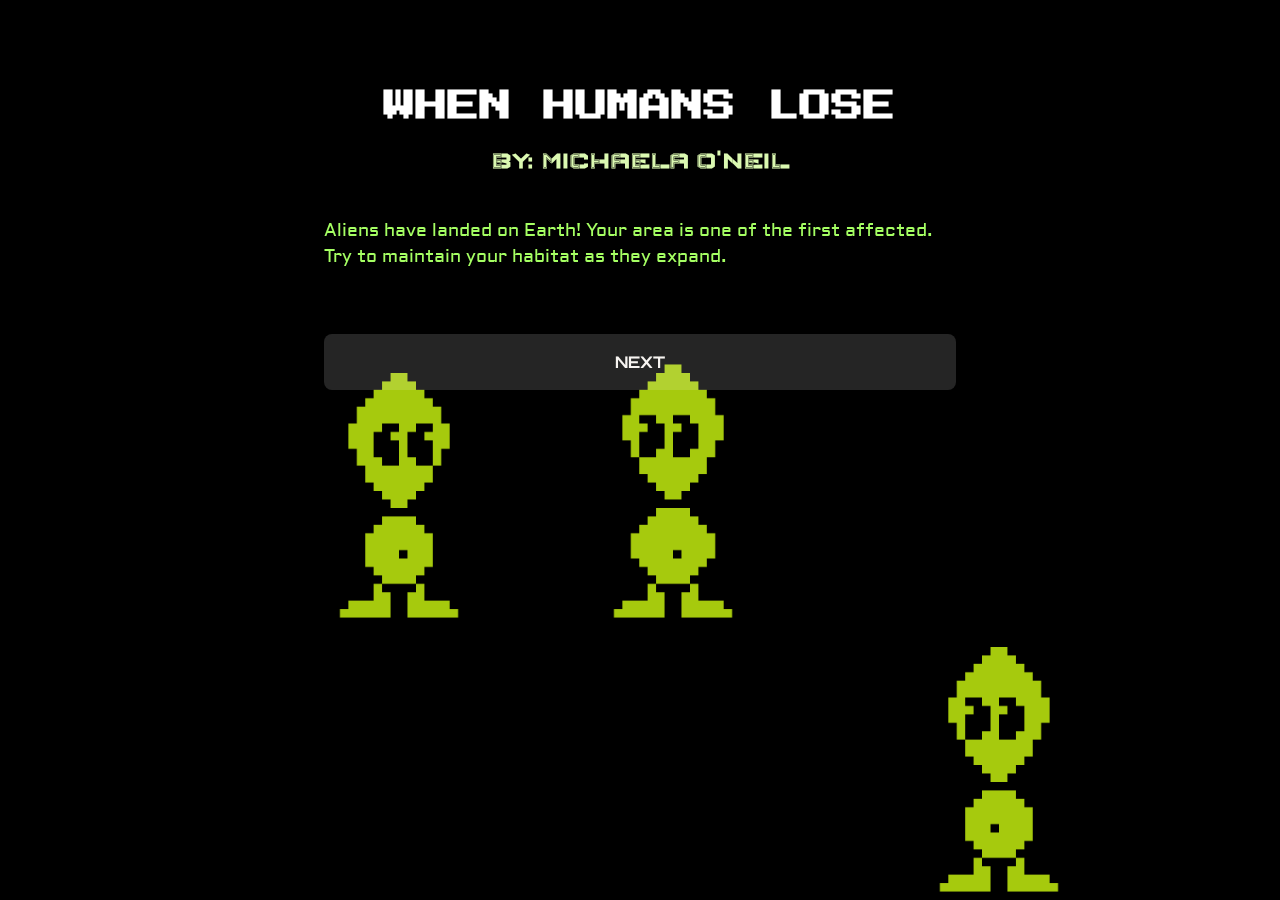
<file: index.html>
<!DOCTYPE html>

<html>

<head>
	<meta charset="utf-8">
	<title>When Humans Lose</title>
	<link rel="stylesheet" type="text/css" href="style.css">
	<link href="https://fonts.googleapis.com/css?family=Aldrich|Coda|Gugi|Khand|Marmelad|Orbitron|Press+Start+2P|Sarpanch|Wallpoet" rel="stylesheet">
	<meta name="viewport" content="width=device-width, initial-scale=1.0">

</head>

<body>
	<div>
		<h1 id="title">When Humans Lose</h1>
		<h2 id="author">By: Michaela O'Neil</h2>
	</div>
	<div class="text">
		<p>Aliens have landed on Earth! Your area is one of the first affected. Try to maintain your habitat as they expand.</p>
	</div>
	<div class="button">
		<button class="next" type="button" onclick="window.location.href='scenes/startup.html'">
			Next
		</button>
	</div>

	<div class="graphics">
		<div>
			<img src="images/alien-bop.gif" class="alien-1">
			<img src="images/alien-eyes.gif" class="alien-2">
			<img src="images/alien-bop.gif" class="alien-3">
		</div>
	</div>
</body>

</html>
</file>
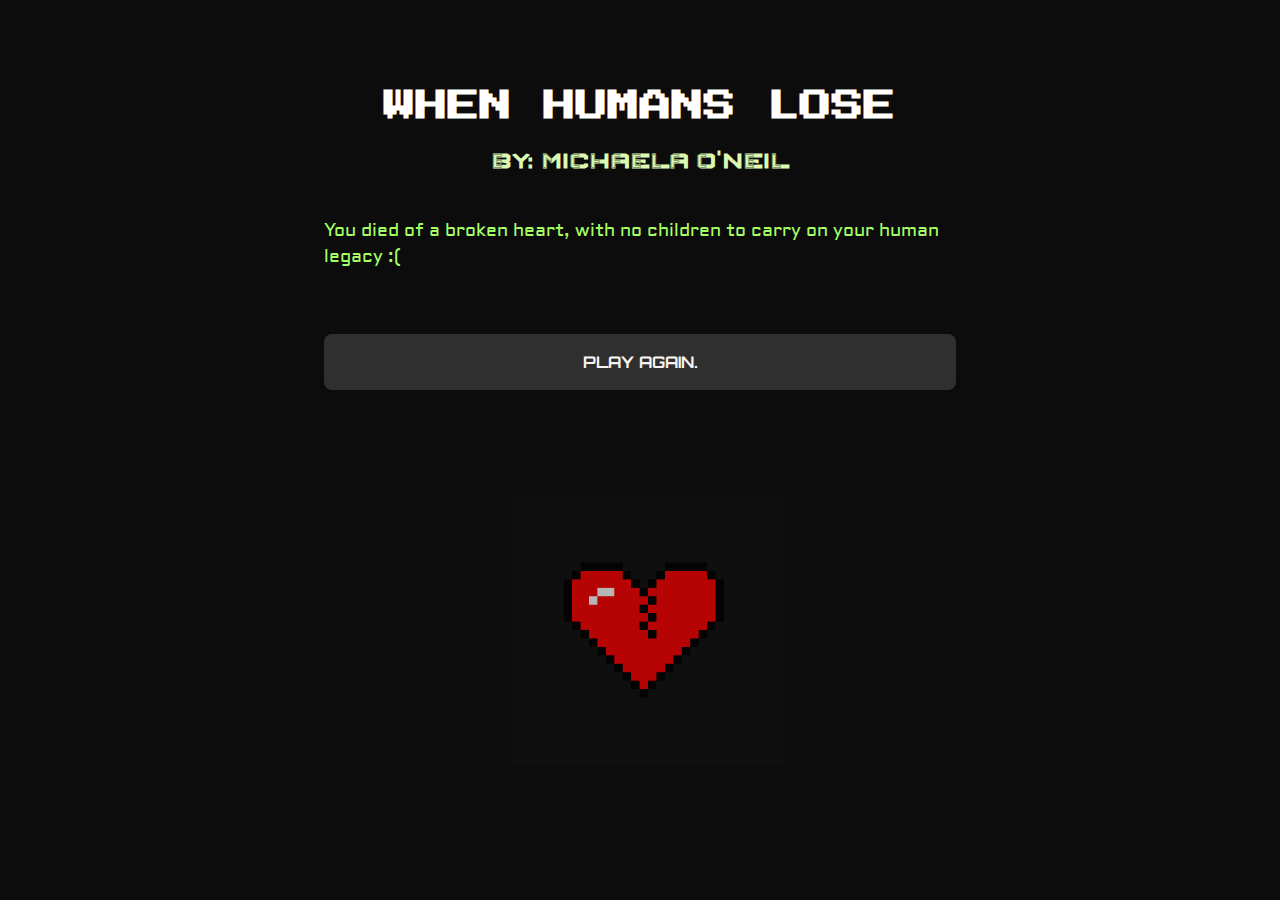
<file: scenes/brokenheart.html>
<!DOCTYPE html>

<html>

<head>
	<meta charset="utf-8">
	<title>When Humans Lose</title>
	<link rel="stylesheet" type="text/css" href="../style.css">
	<link href="https://fonts.googleapis.com/css?family=Aldrich|Coda|Gugi|Khand|Marmelad|Orbitron|Press+Start+2P|Sarpanch|Wallpoet" rel="stylesheet">
	<meta name="viewport" content="width=device-width, initial-scale=1.0">

</head>

<body class="page">
	<div>
		<h1 id="title">When Humans Lose</h1>
		<h2 id="author">By: Michaela O'Neil</h2>
	</div>
	<div class="text">
		<p>You died of a broken heart, with no children to carry on your human legacy :(</p>
	</div>
	<div class="button">
		<button class="next" type="button" onclick="window.location.href ='../index.html'">
			Play again.
		</button>
	</div>
	<div class="graphics">
		<img src="../images/brokenheart.gif" class="heart">
	</div>
</body>

</html>
</file>
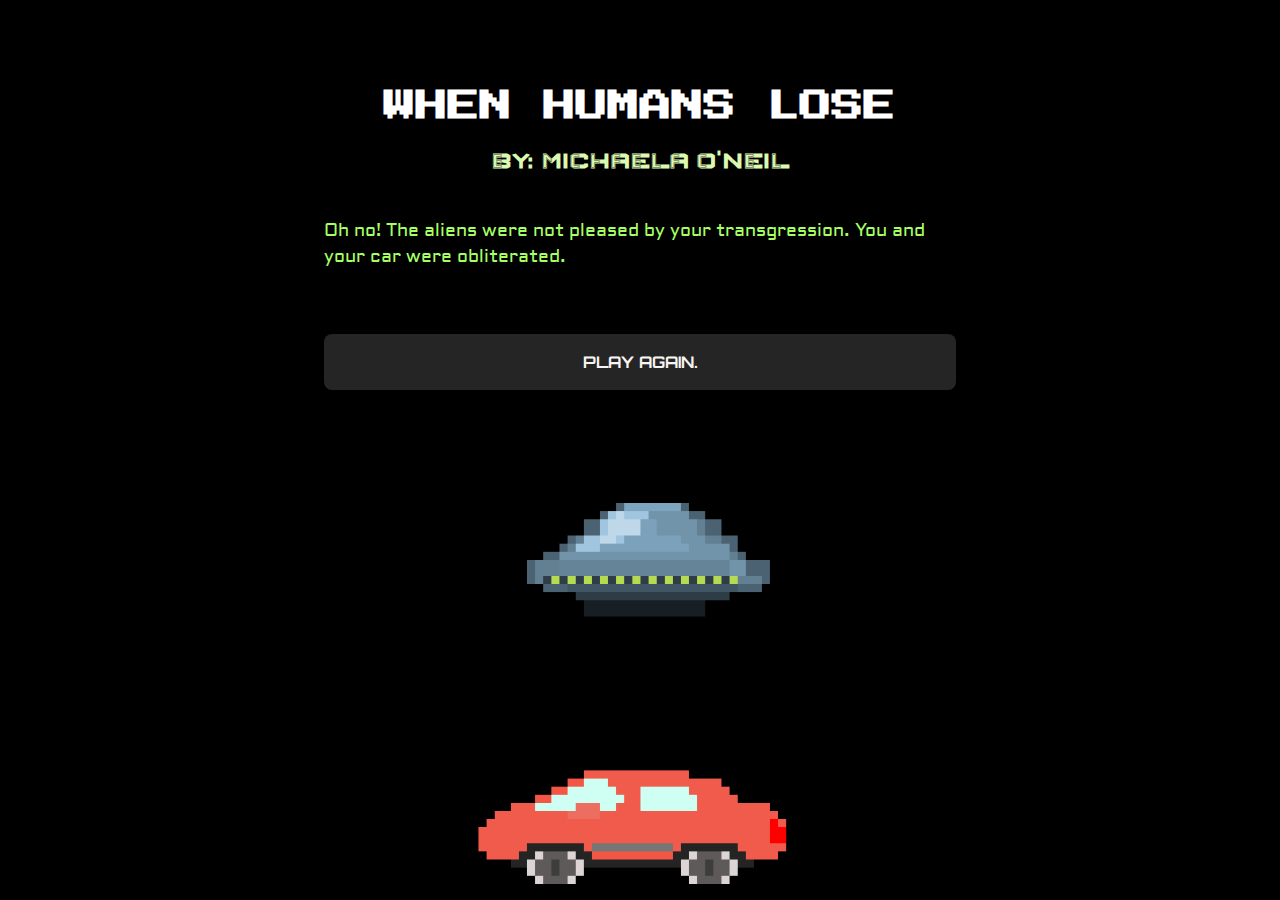
<file: scenes/car-loss.html>
<!DOCTYPE html>

<html>

<head>
	<meta charset="utf-8">
	<title>When Humans Lose</title>
	<link rel="stylesheet" type="text/css" href="../style.css">
	<link href="https://fonts.googleapis.com/css?family=Aldrich|Coda|Gugi|Khand|Marmelad|Orbitron|Press+Start+2P|Sarpanch|Wallpoet" rel="stylesheet">
	<meta name="viewport" content="width=device-width, initial-scale=1.0">

</head>

<body>
	<div>
		<h1 id="title">When Humans Lose</h1>
		<h2 id="author">By: Michaela O'Neil</h2>
	</div>
	<div class="text">
		<p>Oh no! The aliens were not pleased by your transgression. You and your car were obliterated.</p>
	</div>
	<div class="button">
		<button class="next" type="button" onclick="window.location.href ='../index.html'">
			Play again.
		</button>
	</div>
	<div class="graphics">
		<img src="../images/ufo-car.gif" class="ufo-car">
	</div>
</body>

</html>
</file>
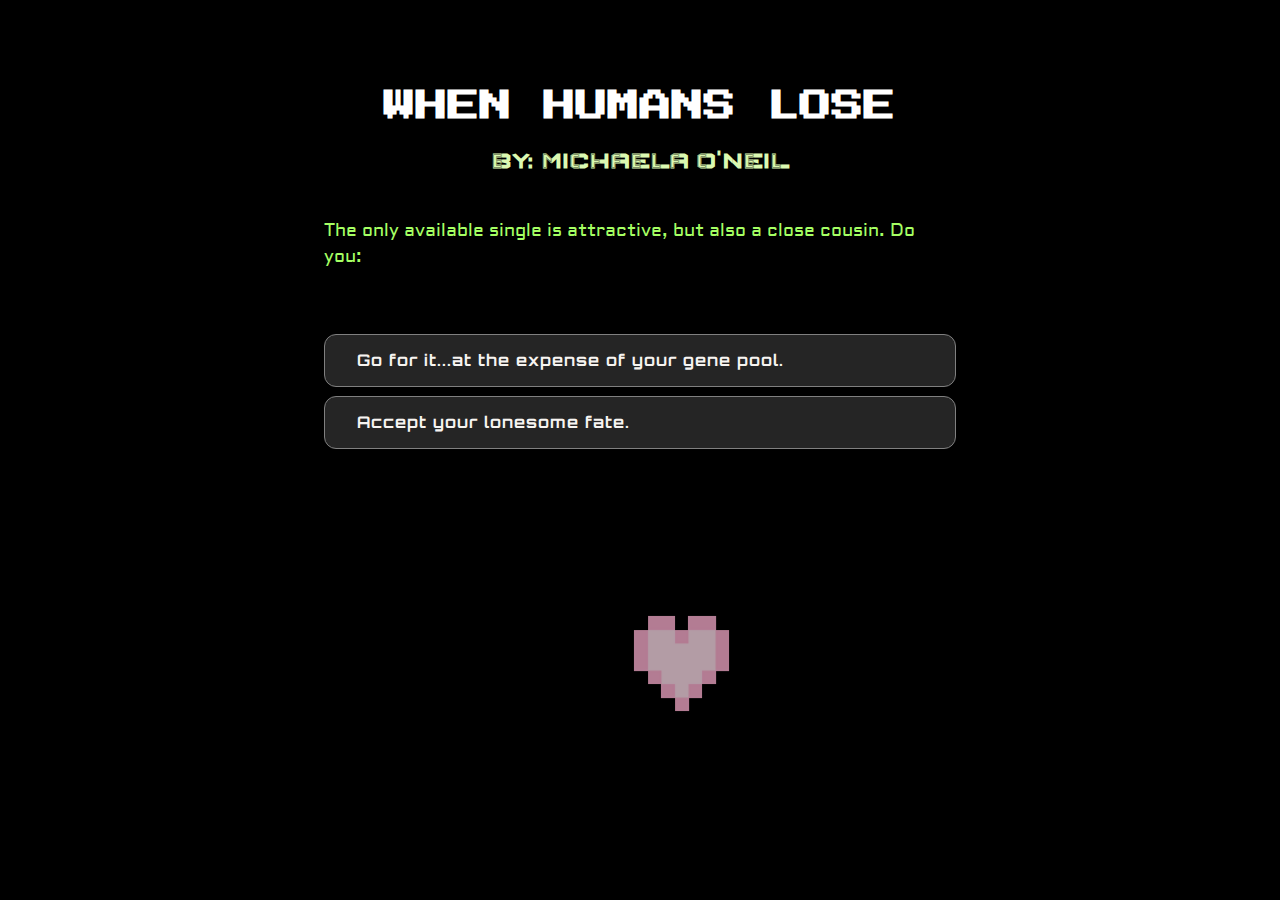
<file: scenes/cousin.html>
<!DOCTYPE html>

<html>

<head>
	<meta charset="utf-8">
	<title>When Humans Lose</title>
	<link rel="stylesheet" type="text/css" href="../style.css">
	<link href="https://fonts.googleapis.com/css?family=Aldrich|Coda|Gugi|Khand|Marmelad|Orbitron|Press+Start+2P|Sarpanch|Wallpoet" rel="stylesheet">
	<meta name="viewport" content="width=device-width, initial-scale=1.0">

</head>

<body>
	<div>
		<h1 id="title">When Humans Lose</h1>
		<h2 id="author">By: Michaela O'Neil</h2>
	</div>
	<div class="text">
		<p>The only available single is attractive, but also a close cousin. Do you:</p>
	</div>
	<div class="button">
		<button class="choice" type="button" onclick="window.location.href ='water.html'">
			Go for it...at the expense of your gene pool.
		</button>
		<button class="choice" type="button" onclick="window.location.href ='brokenheart.html'">
			Accept your lonesome fate.
		</button>
	</div>
	<div class="graphics">
		<img src="../images/love.gif" class="heart">
	</div>
</body>

</html>
</file>
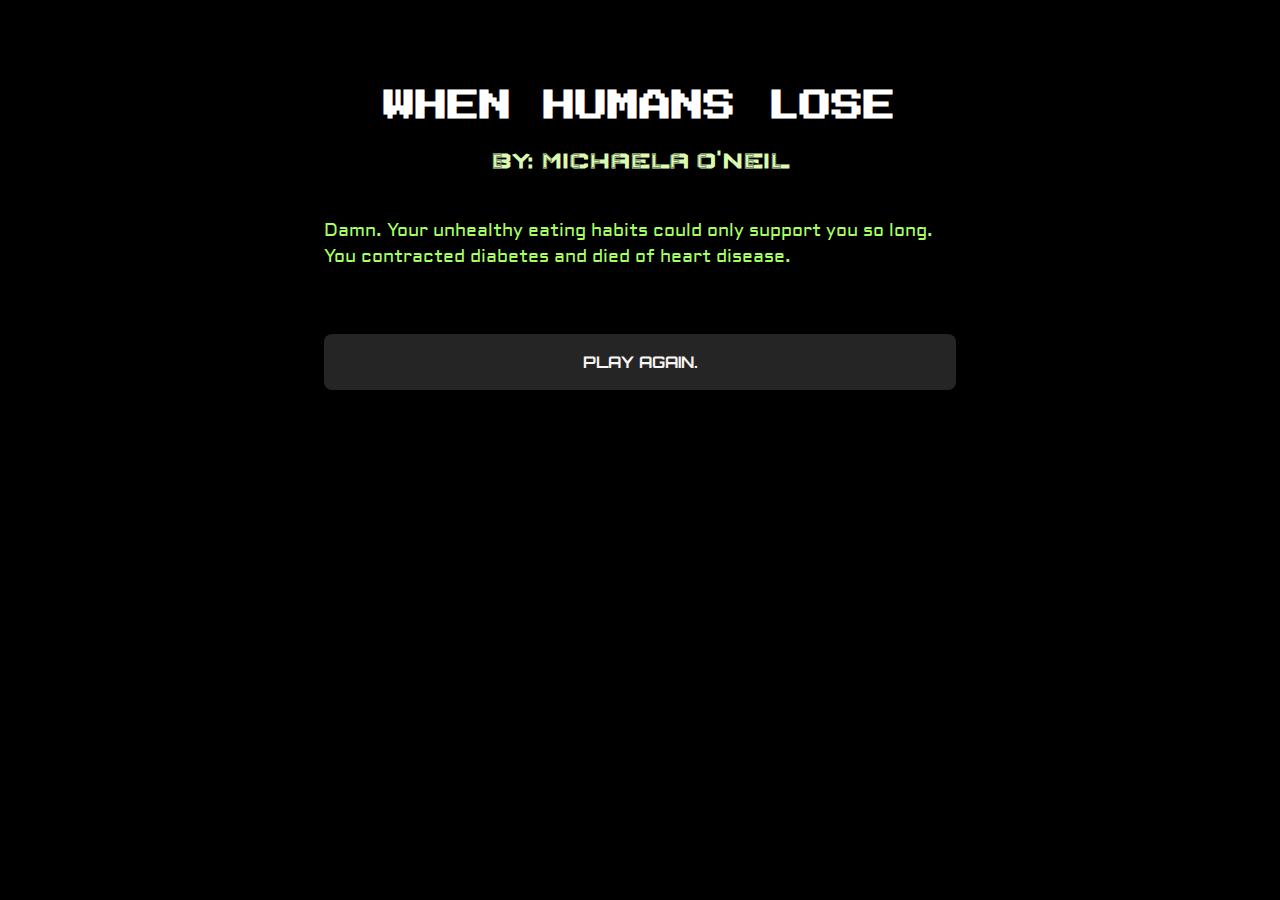
<file: scenes/fat.html>
<!DOCTYPE html>

<html>

<head>
	<meta charset="utf-8">
	<title>When Humans Lose</title>
	<link rel="stylesheet" type="text/css" href="../style.css">
	<link href="https://fonts.googleapis.com/css?family=Aldrich|Coda|Gugi|Khand|Marmelad|Orbitron|Press+Start+2P|Sarpanch|Wallpoet" rel="stylesheet">
	<meta name="viewport" content="width=device-width, initial-scale=1.0">

</head>

<body>
	<div>
		<h1 id="title">When Humans Lose</h1>
		<h2 id="author">By: Michaela O'Neil</h2>
	</div>
	<div class="text">
		<p>Damn. Your unhealthy eating habits could only support you so long. You contracted diabetes and died of heart disease.</p>
	</div>
	<div class="button">
		<button class="next" type="button" onclick="window.location.href ='../index.html'">
			Play again.
		</button>
	</div>
</body>

</html>
</file>
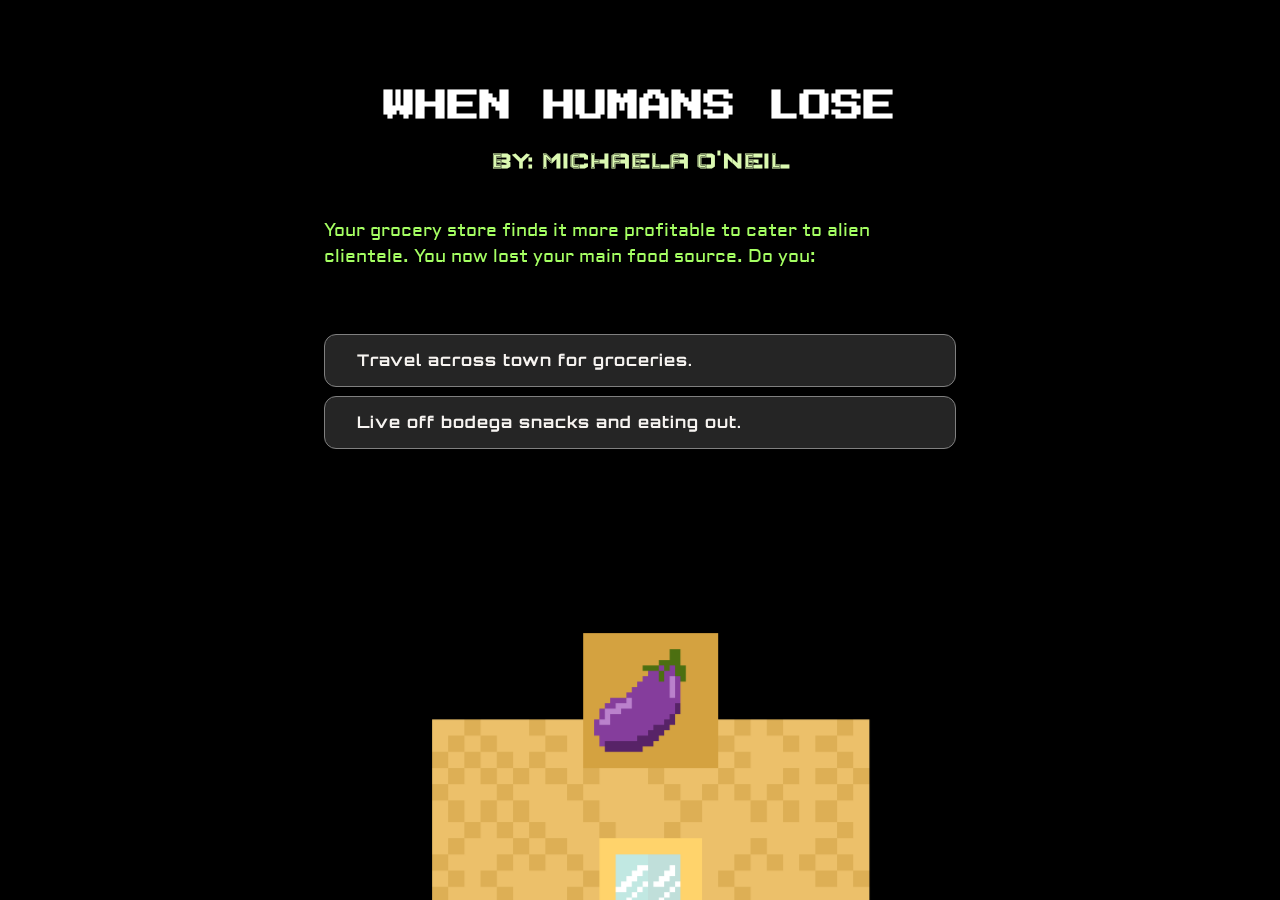
<file: scenes/grocery.html>
<!DOCTYPE html>

<html>

<head>
	<meta charset="utf-8">
	<title>When Humans Lose</title>
	<link rel="stylesheet" type="text/css" href="../style.css">
	<link href="https://fonts.googleapis.com/css?family=Aldrich|Coda|Gugi|Khand|Marmelad|Orbitron|Press+Start+2P|Sarpanch|Wallpoet" rel="stylesheet">
	<meta name="viewport" content="width=device-width, initial-scale=1.0">

</head>

<body>
	<div>
		<h1 id="title">When Humans Lose</h1>
		<h2 id="author">By: Michaela O'Neil</h2>
	</div>
	<div class="text">
		<p>Your grocery store finds it more profitable to cater to alien clientele. You now lost your main food source. Do you:</p>
	</div>
	<div class="button">
		<button class="choice" type="button" onclick="window.location.href ='rent.html'">
			Travel across town for groceries.
		</button>
		<button class="choice" type="button" onclick="window.location.href ='fat.html'">
			Live off bodega snacks and eating out.
		</button>
	</div>
	<div class="graphics">
		<img src="../images/grocery.gif" class="grocery">
	</div>
</body>

</html>
</file>
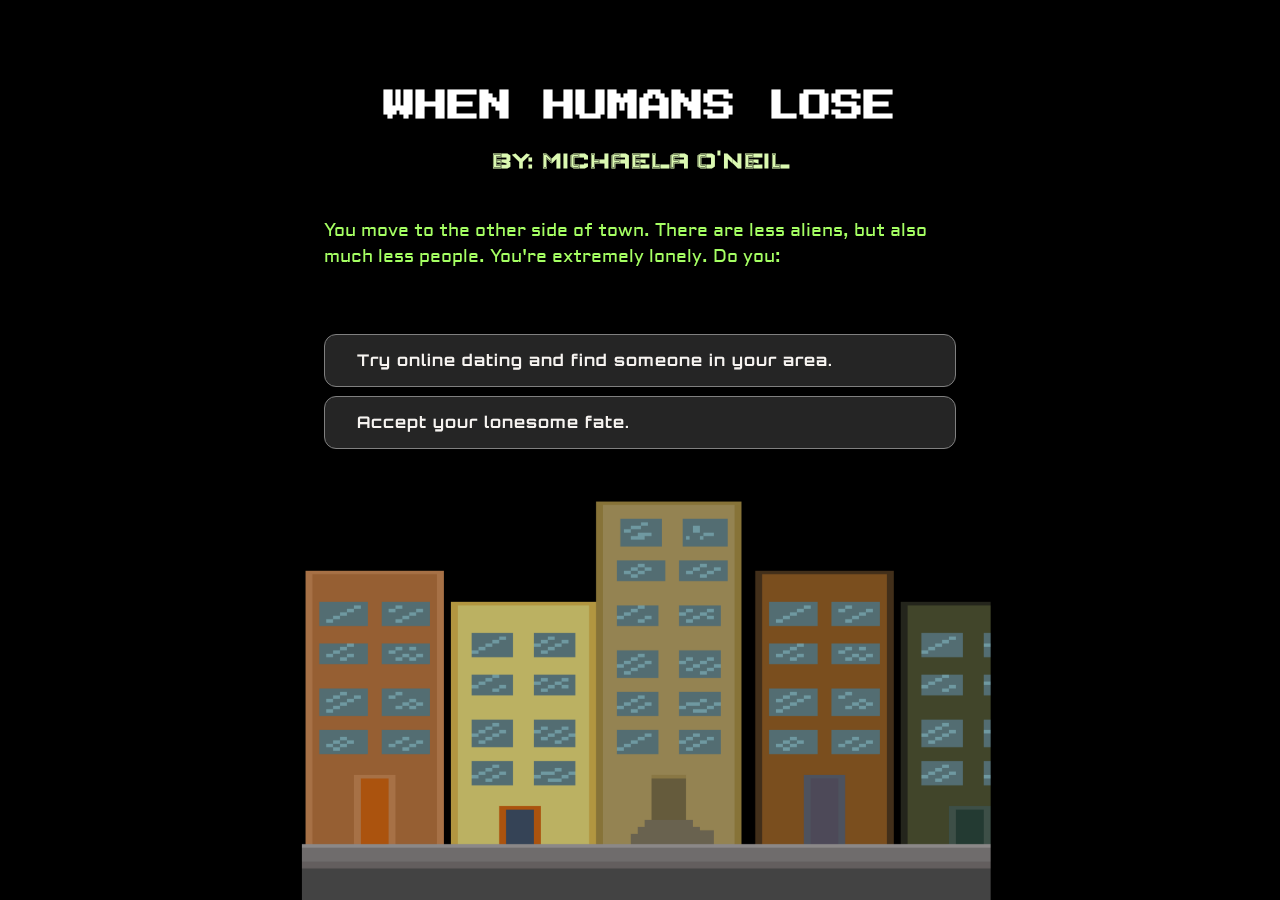
<file: scenes/lonely.html>
<!DOCTYPE html>

<html>

<head>
	<meta charset="utf-8">
	<title>When Humans Lose</title>
	<link rel="stylesheet" type="text/css" href="../style.css">
	<link href="https://fonts.googleapis.com/css?family=Aldrich|Coda|Gugi|Khand|Marmelad|Orbitron|Press+Start+2P|Sarpanch|Wallpoet" rel="stylesheet">
	<meta name="viewport" content="width=device-width, initial-scale=1.0">

</head>

<body>
	<div>
		<h1 id="title">When Humans Lose</h1>
		<h2 id="author">By: Michaela O'Neil</h2>
	</div>
	<div class="text">
		<p>You move to the other side of town. There are less aliens, but also much less people. You're extremely lonely. Do you:</p>
	</div>
	<div class="button">
		<button class="choice" type="button" onclick="window.location.href ='cousin.html'">
			Try online dating and find someone in your area.
		</button>
		<button class="choice" type="button" onclick="window.location.href ='brokenheart.html'">
			Accept your lonesome fate.
		</button>
	</div>
	<div class="graphics">
		<img src="../images/street.gif" class="street">
	</div>
</body>

</html>
</file>
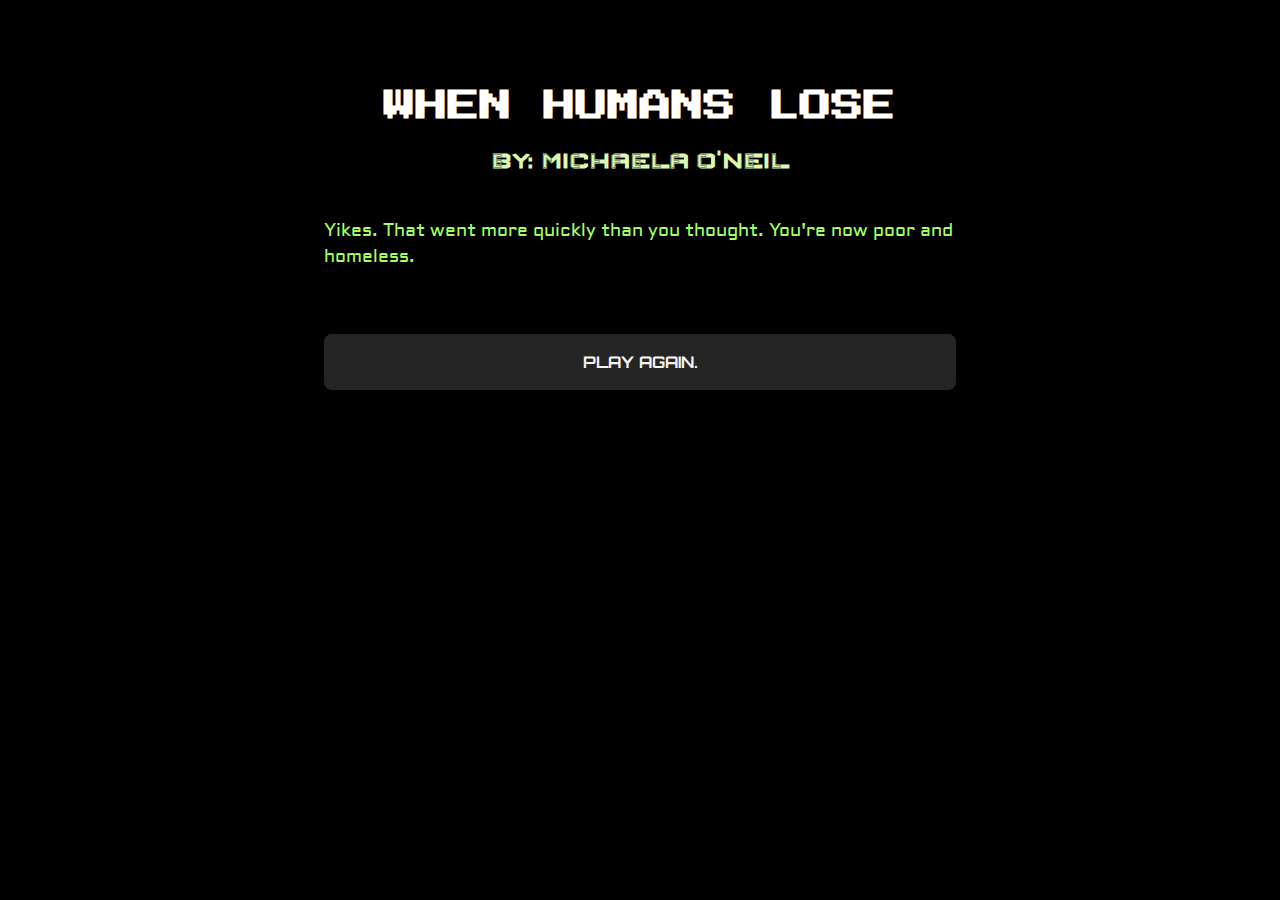
<file: scenes/poor.html>
<!DOCTYPE html>

<html>

<head>
	<meta charset="utf-8">
	<title>When Humans Lose</title>
	<link rel="stylesheet" type="text/css" href="../style.css">
	<link href="https://fonts.googleapis.com/css?family=Aldrich|Coda|Gugi|Khand|Marmelad|Orbitron|Press+Start+2P|Sarpanch|Wallpoet" rel="stylesheet">
	<meta name="viewport" content="width=device-width, initial-scale=1.0">

</head>

<body>
	<div>
		<h1 id="title">When Humans Lose</h1>
		<h2 id="author">By: Michaela O'Neil</h2>
	</div>
	<div class="text">
		<p>Yikes. That went more quickly than you thought. You're now poor and homeless.</p>
	</div>
	<div class="button">
		<button class="next" type="button" onclick="window.location.href ='../index.html'">
			Play again.
		</button>
	</div>
</body>

</html>
</file>
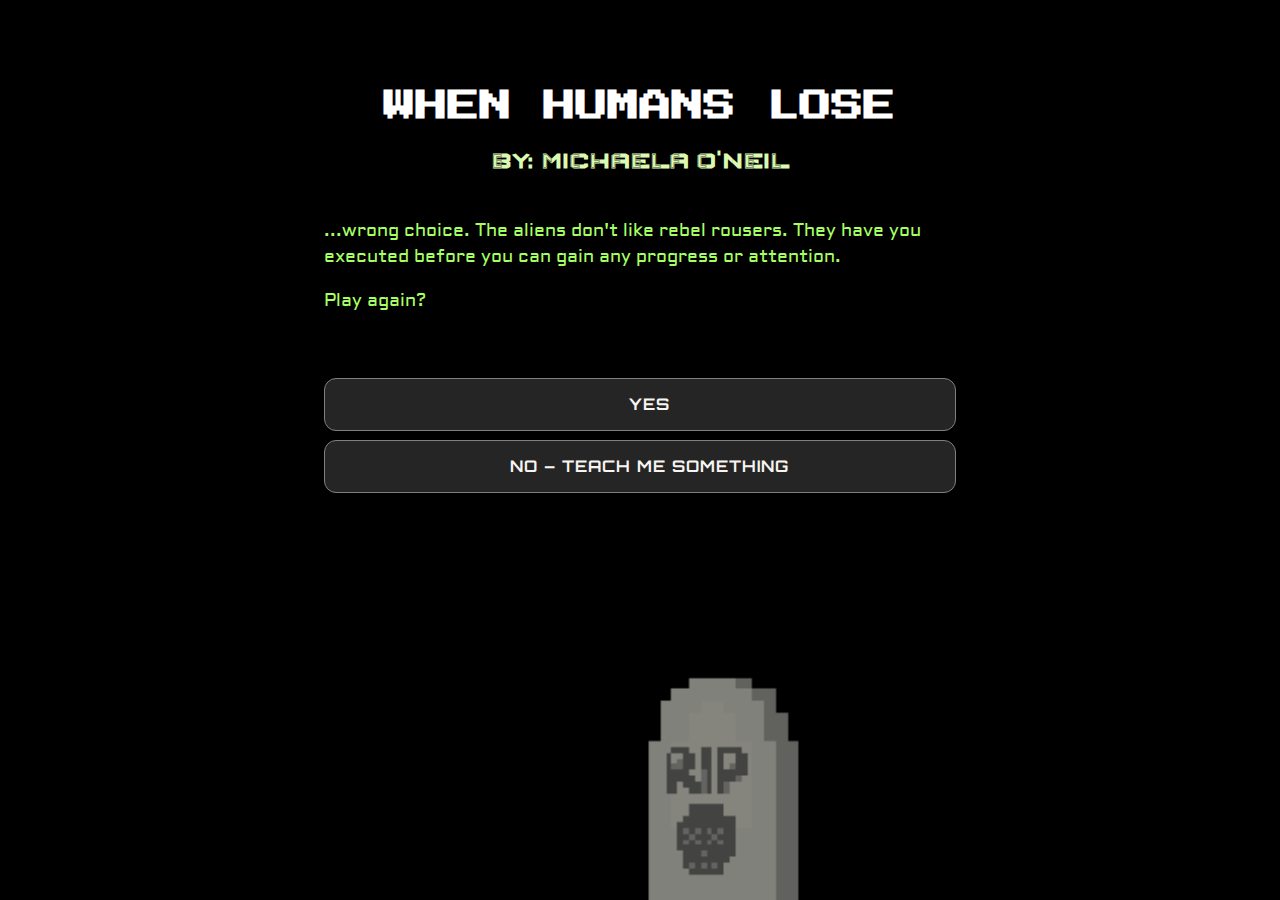
<file: scenes/protest.html>
<!DOCTYPE html>

<html>

<head>
	<meta charset="utf-8">
	<title>When Humans Lose</title>
	<link rel="stylesheet" type="text/css" href="../style.css">
	<link href="https://fonts.googleapis.com/css?family=Aldrich|Coda|Gugi|Khand|Marmelad|Orbitron|Press+Start+2P|Sarpanch|Wallpoet" rel="stylesheet">
	<meta name="viewport" content="width=device-width, initial-scale=1.0">

</head>

<body>
	<div>
		<h1 id="title">When Humans Lose</h1>
		<h2 id="author">By: Michaela O'Neil</h2>
	</div>
	<div class="text">
		<p>...wrong choice. The aliens don't like rebel rousers. They have you executed before you can gain any progress or attention.</p>
		<p>Play again?</p>
	</div>
	<div class="button">
		<button class="choice center" type="button" onclick="window.location.href ='../index.html'">
			Yes
		</button>
		<button class="choice center" type="button" onclick="window.location.href ='thanks.html'">
			No – teach me something
		</button>
	
	</div>
	<div class="graphics">
		<img src="../images/dead.png" class="dead">
	</div>
</body>

</html>
</file>
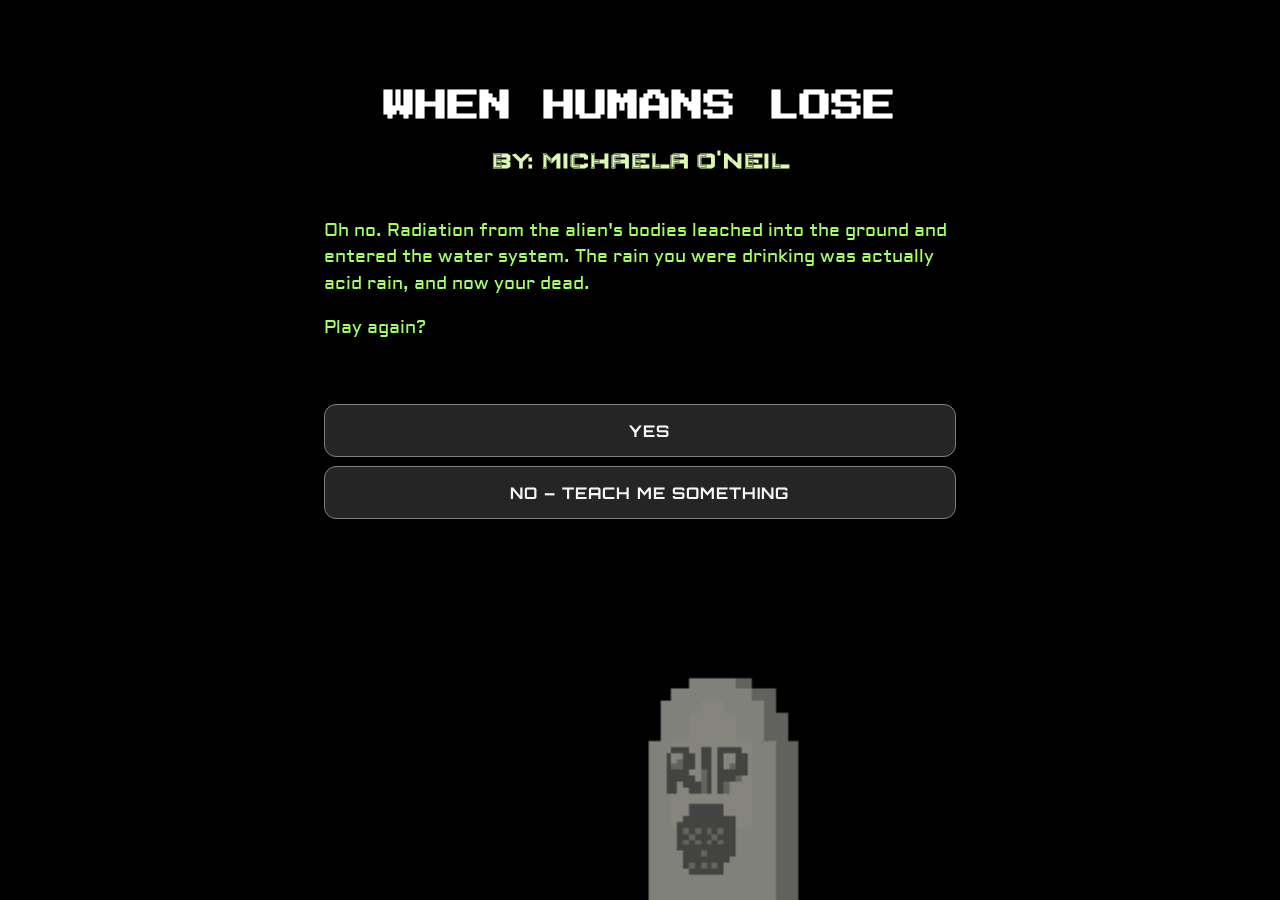
<file: scenes/radiation.html>
<!DOCTYPE html>

<html>

<head>
	<meta charset="utf-8">
	<title>When Humans Lose</title>
	<link rel="stylesheet" type="text/css" href="../style.css">
	<link href="https://fonts.googleapis.com/css?family=Aldrich|Coda|Gugi|Khand|Marmelad|Orbitron|Press+Start+2P|Sarpanch|Wallpoet" rel="stylesheet">
	<meta name="viewport" content="width=device-width, initial-scale=1.0">

</head>

<body>
	<div>
		<h1 id="title">When Humans Lose</h1>
		<h2 id="author">By: Michaela O'Neil</h2>
	</div>
	<div class="text">
		<p>Oh no. Radiation from the alien's bodies leached into the ground and entered the water system. The rain you were drinking was actually acid rain, and now your dead.</p>
		<p>Play again?</p>
	</div>
	<div class="button">
		<button class="choice center" type="button" onclick="window.location.href ='../index.html'">
			Yes
		</button>
		<button class="choice center" type="button" onclick="window.location.href ='thanks.html'">
			No – TEACH ME SOMETHING
		</button>
	</div>
	<div class="graphics">
		<img src="../images/dead.png" class="dead">
	</div>
</body>

</html>
</file>
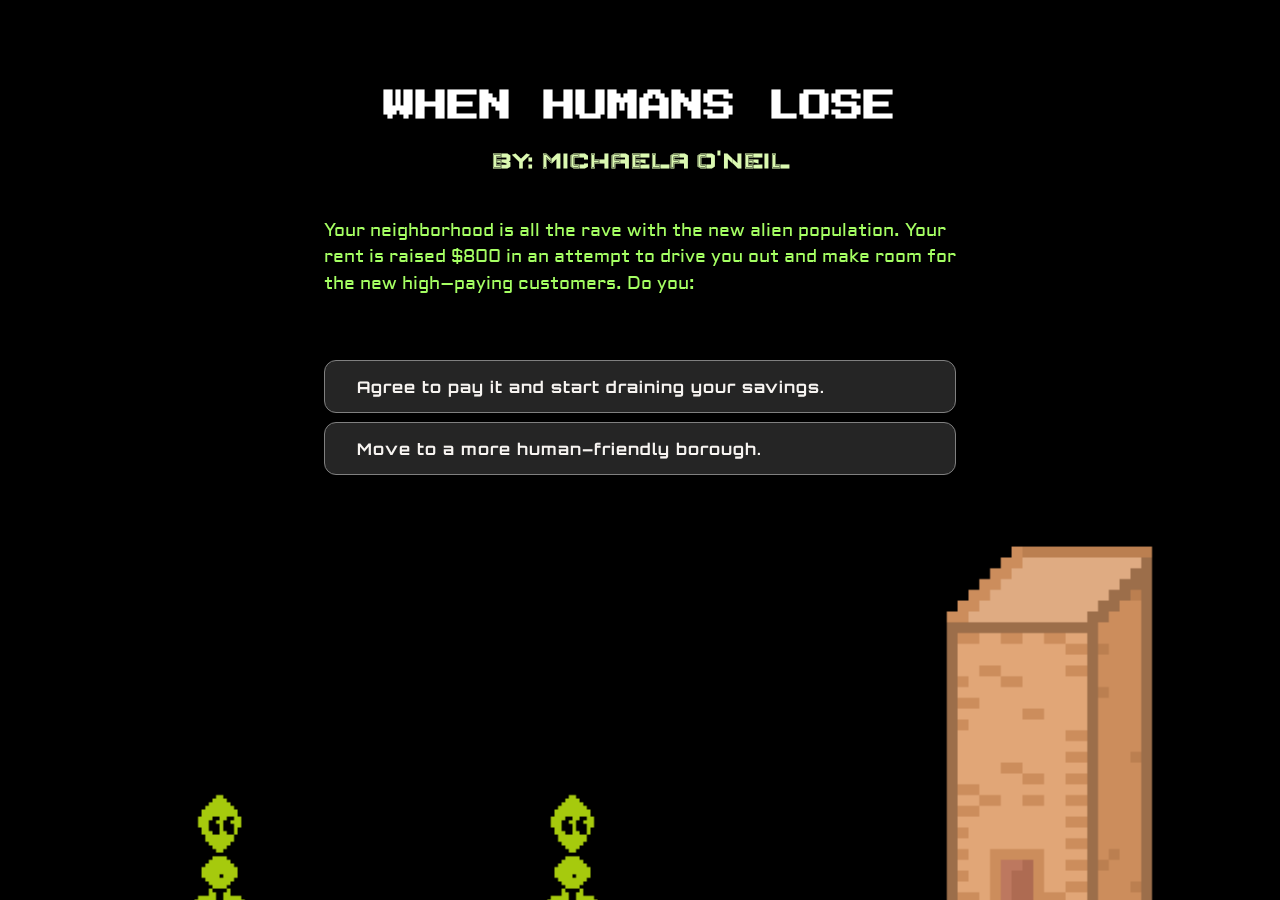
<file: scenes/rent.html>
<!DOCTYPE html>

<html>

<head>
	<meta charset="utf-8">
	<title>When Humans Lose</title>
	<link rel="stylesheet" type="text/css" href="../style.css">
	<link href="https://fonts.googleapis.com/css?family=Aldrich|Coda|Gugi|Khand|Marmelad|Orbitron|Press+Start+2P|Sarpanch|Wallpoet" rel="stylesheet">
	<meta name="viewport" content="width=device-width, initial-scale=1.0">

</head>

<body>
	<div>
		<h1 id="title">When Humans Lose</h1>
		<h2 id="author">By: Michaela O'Neil</h2>
	</div>
	<div class="text">
		<p>Your neighborhood is all the rave with the new alien population. Your rent is raised $800 in an attempt to drive you out and make room for the new high–paying customers. Do you:</p>
	</div>
	<div class="button">
		<button class="choice" type="button" onclick="window.location.href ='poor.html'">
			 Agree to pay it and start draining your savings.
		</button>
		<button class="choice" type="button" onclick="window.location.href ='lonely.html'">
			Move to a more human–friendly borough.
		</button>
	</div>
	<div class="graphics">
		<img src="../images/apt.gif" class="apt">
	</div>
</body>

</html>
</file>
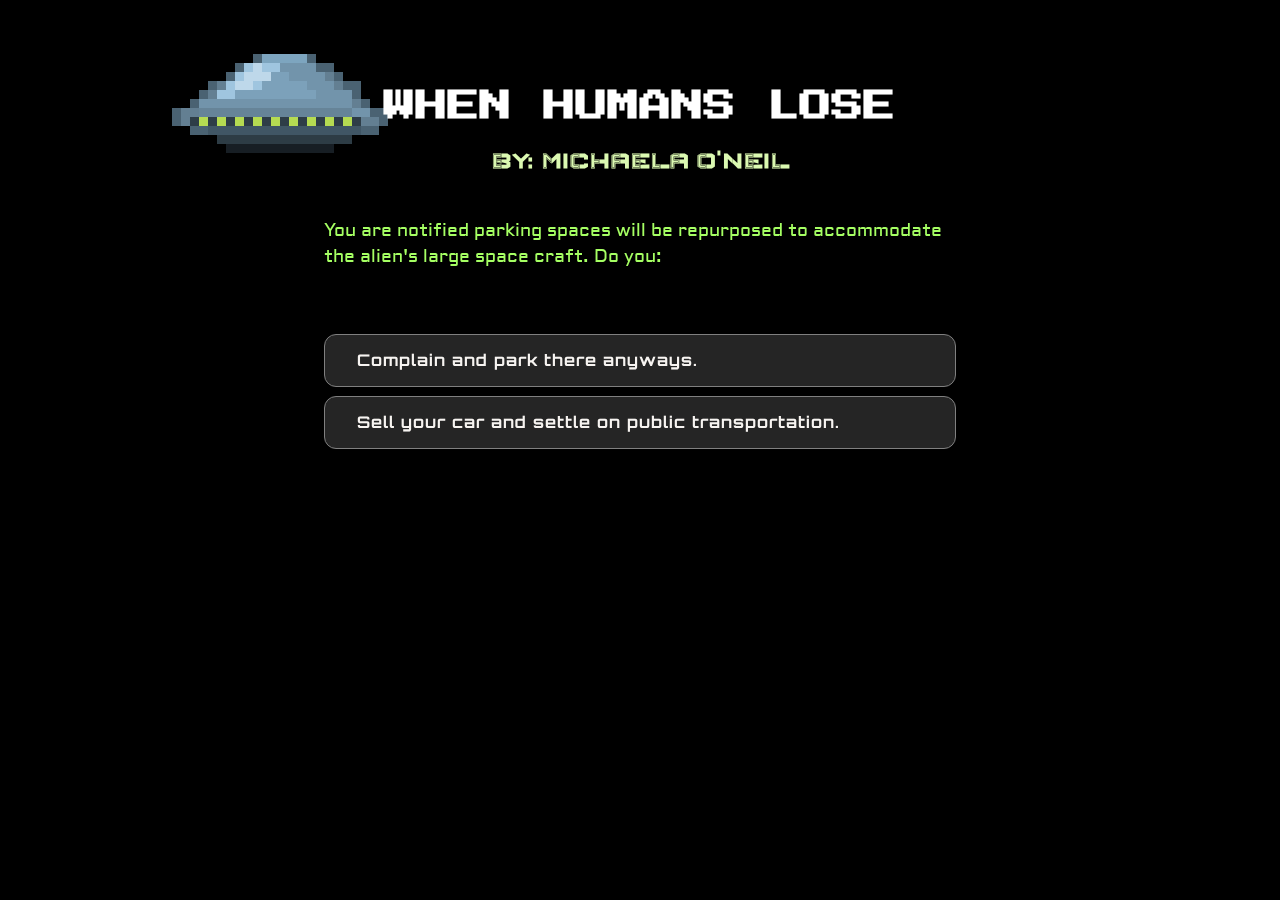
<file: scenes/startup.html>
<!DOCTYPE html>

<html>

<head>
	<meta charset="utf-8">
	<title>When Humans Lose</title>
	<link rel="stylesheet" type="text/css" href="../style.css">
	<link href="https://fonts.googleapis.com/css?family=Aldrich|Coda|Gugi|Khand|Marmelad|Orbitron|Press+Start+2P|Sarpanch|Wallpoet" rel="stylesheet">
	<meta name="viewport" content="width=device-width, initial-scale=1.0">

</head>

<body>
	<div>
		<h1 id="title">When Humans Lose</h1>
		<h2 id="author">By: Michaela O'Neil</h2>
	</div>
	<div class="text">
		<p>You are notified parking spaces will be repurposed to accommodate the alien's large space craft. Do you:</p>
	</div>
	<div class="button">
		<button class="choice" type="button" onclick="window.location.href ='car-loss.html'">
			Complain and park there anyways.
		</button>
		<button class="choice" type="button" onclick="window.location.href ='grocery.html'">
			Sell your car and settle on public transportation.
		</button>
	</div>
	<div class="graphics">
		<img src="../images/ufo2.gif" class="ufo">
	</div>
</body>

</html>
</file>
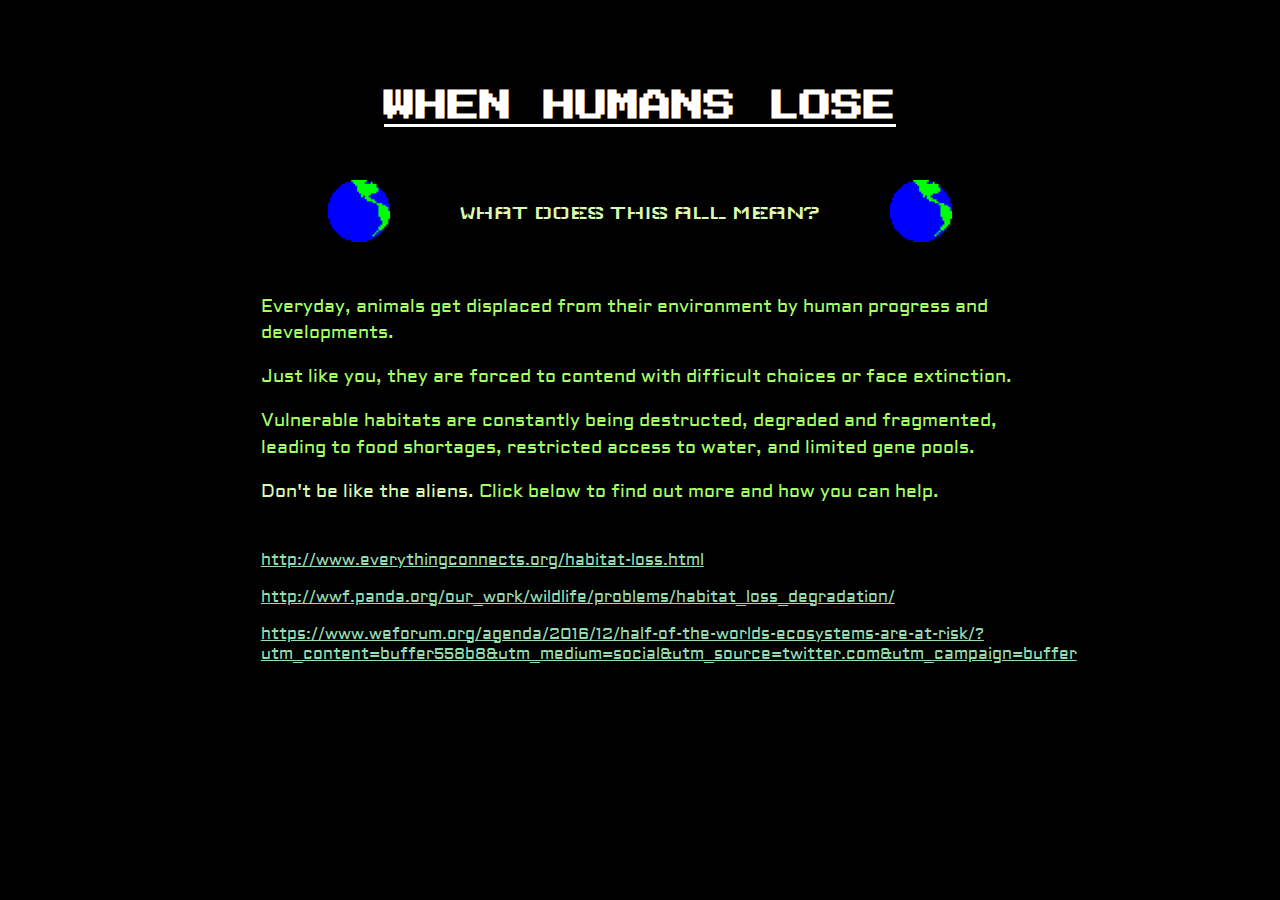
<file: scenes/thanks.html>
<!DOCTYPE html>

<html>

<head>
	<meta charset="utf-8">
	<title>When Humans Lose</title>
	<link rel="stylesheet" type="text/css" href="../style.css">
	<link href="https://fonts.googleapis.com/css?family=Aldrich|Coda|Gugi|Khand|Marmelad|Orbitron|Press+Start+2P|Sarpanch|Wallpoet" rel="stylesheet">
	<meta name="viewport" content="width=device-width, initial-scale=1.0">

</head>

<body>
	<div>
		<h1 id="title" class="title">
			<a href="https://michaelao77.github.io/when-humans-lose/scenes/startup.html">When Humans Lose</a>
		</h1>
	</div>
	<div class="header flex">
		<img src="../images/earth.gif" class="earth">
		<p>What does this all mean?</p>
		<img src="../images/earth.gif" class="earth">
	</div>
	<div class="text explanation">
		<p >Everyday, animals get displaced from their environment by human progress and developments.</p>
		<p class="delay-1">Just like you, they are forced to contend with difficult choices or face extinction.</p>
		<p class="delay-2">Vulnerable habitats are constantly being destructed, degraded and fragmented, leading to food shortages, restricted access to water, and limited gene pools.</p>
		<p class="delay-3 click-below"><span class="highlight">Don't be like the aliens.</span> Click below to find out more and how you can help.</p>
	</div>
	<div class="links">
		<p>
			<a href="http://www.everythingconnects.org/habitat-loss.html">http://www.everythingconnects.org/habitat-loss.html</a>
		</p>
		<p>
			<a href="http://wwf.panda.org/our_work/wildlife/problems/habitat_loss_degradation/">http://wwf.panda.org/our_work/wildlife/problems/habitat_loss_degradation/</a>
		</p>
		<p>
			<a href="https://www.weforum.org/agenda/2016/12/half-of-the-worlds-ecosystems-are-at-risk/?utm_content=buffer558b8&utm_medium=social&utm_source=twitter.com&utm_campaign=buffer">https://www.weforum.org/agenda/2016/12/half-of-the-worlds-ecosystems-are-at-risk/?utm_content=buffer558b8&utm_medium=social&utm_source=twitter.com&utm_campaign=buffer</a>
		</p>
	</div>
</body>

</html>
</file>
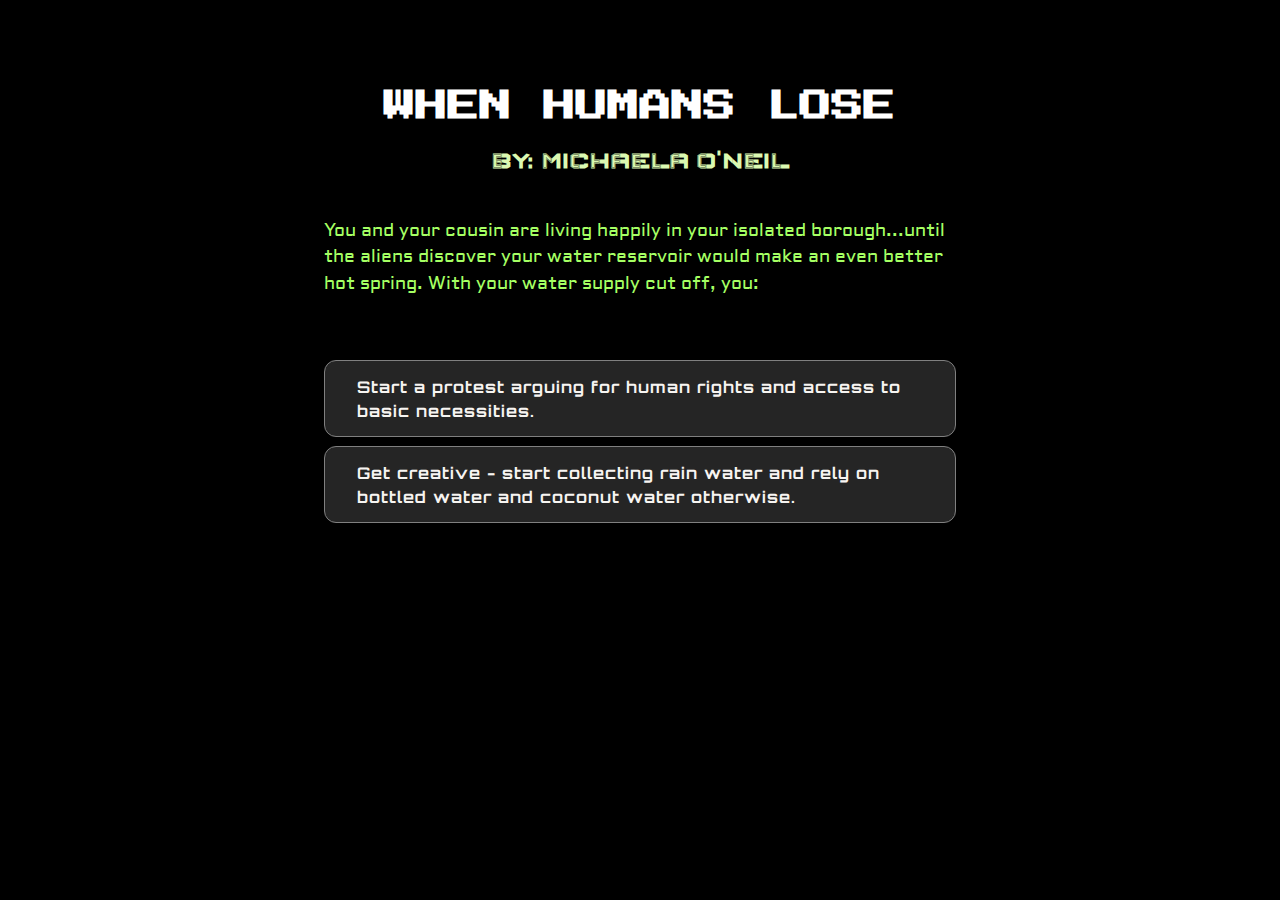
<file: scenes/water.html>
<!DOCTYPE html>

<html>

<head>
	<meta charset="utf-8">
	<title>When Humans Lose</title>
	<link rel="stylesheet" type="text/css" href="../style.css">
	<link href="https://fonts.googleapis.com/css?family=Aldrich|Coda|Gugi|Khand|Marmelad|Orbitron|Press+Start+2P|Sarpanch|Wallpoet" rel="stylesheet">
	<meta name="viewport" content="width=device-width, initial-scale=1.0">

</head>

<body>
	<div>
		<h1 id="title">When Humans Lose</h1>
		<h2 id="author">By: Michaela O'Neil</h2>
	</div>
	<div class="text">
		<p>You and your cousin are living happily in your isolated borough...until the aliens discover your water reservoir would make an even better hot spring. With your water supply cut off, you:</p>
	</div>
	<div class="button">
		<button class="choice" type="button" onclick="window.location.href ='protest.html'">
			Start a protest arguing for human rights and access to basic necessities.
		</button>
		<button class="choice" type="button" onclick="window.location.href ='radiation.html'">
			Get creative - start collecting rain water and rely on bottled water and coconut water otherwise.
		</button>
	</div>
</body>

</html>
</file>
<file: style.css>
body {
	background-color: black;
	margin-top: 10vh;
}

#title {
	font-size: 2em;
	color: white;
	text-align: center;
	font-family: 'Press Start 2P', sans-serif;
	text-transform: uppercase;

	animation-duration: 0.75s;
    transition-timing-function: ease-in;
    animation-fill-mode: both;
    animation-name: fadeIn;
}

#title a {
	color: white;
}

#title a:visited {
	color: white;
}

#author {
	color: #dbf9b1;
	text-align: center;
	font-family: 'Wallpoet', cursive;
	text-transform: uppercase;
	margin-top: 3vh;

	animation-duration: 0.75s;
    transition-timing-function: ease-in;
    animation-fill-mode: both;
    animation-name: fadeIn;
}

.text {
	font-family: 'Aldrich', sans-serif;
	color: #a5ff63;
	line-height: 1.5;
	font-size: 1.1em;
	margin-top: 5vh;
	width: 50%;
	margin-left: auto;
	margin-right: auto;

	animation-duration: 1s;
    transition-timing-function: ease-in;
    animation-fill-mode: both;
    animation-name: fadeInRight;
}

.header {
	font-family: 'Wallpoet', cursive;
	color: #dbf9b1;
	line-height: 1.5;
	font-size: 1.3em;
	margin-top: 6vh;
	width: 50%;
	margin-left: auto;
	margin-right: auto;
	text-align: center;
	text-transform: uppercase;

	animation-duration: 10s;
    transition-timing-function: ease-in;
    animation-fill-mode: both;
    animation-name: fadeInTop;
}

.explanation {
	font-size: 1.1em;
	width: 60%;
}

.delay-1 {
	animation-delay: 1s;
	animation-duration: 2s;
    transition-timing-function: ease-in;
    animation-fill-mode: both;
    animation-name: fadeInRight;
}

.delay-2 {
	animation-delay: 2.5s;
	animation-duration: 2s;
    transition-timing-function: ease-in;
    animation-fill-mode: both;
    animation-name: fadeInRight;
}

.delay-3 {
	animation-delay: 4.5s;
	animation-duration: 2s;
    transition-timing-function: ease-in;
    animation-fill-mode: both;
    animation-name: fadeInRight;
}

.highlight {
	color: #dbf9b1;
}

.flex {
	display: flex;
	flex-direction: row;
	justify-content: space-between;
	align-content: center;
}

.earth {
	width: 70px;
	height: 70px;
}

.links {
	font-family: 'Aldrich', sans-serif;
	color: #dbf9b1;
	line-height: 1.3;
	font-size: 1em;
	margin-top: 5vh;
	width: 60%;
	margin-left: auto;
	margin-right: auto;

	animation-name: fadeUp;
	animation-delay: 6s;
	animation-duration: 2s;
    transition-timing-function: ease-in;
    animation-fill-mode: both;
}

a:hover {
	color: yellow;
}

a:visited {
	color: #94ddb1;
}

a:active {
	color: #94ddb1;
}

a {
	color: #94ddb1;
}

.about {
	text-decoration: none;
	color: #dbf9b1;
	text-align: center;
	padding-top: 15px;

	animation-name: fadeUp;
	animation-delay: 7.5s;
	animation-duration: 3s;
    transition-timing-function: ease-in;
    animation-fill-mode: both;
}

.about:hover {
	color: yellow;
}

.about a {
	color: #dbf9b1;
	text-decoration: none;
	text-align: center;
}

.button {
	margin-left: auto;
	margin-right: auto;
	text-align: center;
	margin-top: 7vh;
	width: 50%;
	z-index: 1;

	animation-duration: 1s;
    transition-timing-function: ease-in;
    animation-fill-mode: both;
    animation-name: fadeInLeft;
}

.next {
	clear: both;
	display: block;
	width: 100%;
	font-size: 1em;
	font-weight: bolder;
	font-family: 'Orbitron', sans-serif;
	text-transform: uppercase;
	margin: 1rem 0;
	color: #f7f4f1;
	background-color: rgba(250,250,250,0.15);
	border: none;
	border-radius: 0.5em;
	padding: 2vh;
}

.next:hover {
    background-color: rgba(250,250,250,0.25);
    cursor: pointer;
}

.choice {
	clear: both;
	display: block;
	width: 100%;
	font-size: 1em;
	font-weight: bolder;
	font-family: 'Orbitron', sans-serif;
	color: #f7f4f1;
	background-color: rgba(250,250,250,0.15);
	border: solid 0.5px;
	border-radius: 12px;
	border-color: grey;
	padding: 1.5vh;
	margin-top: 1vh;
	text-align: left;
	padding-left: 5%;
	letter-spacing: 1px;
	line-height: 1.5;
}

.choice:hover {
    background-color: rgba(250,250,250,0.25);
    cursor: pointer;
}

.center {
	text-align: center;
	text-indent: 0;
	text-transform: uppercase;
}


/*GRAPHICS*/
.graphics {
	position: fixed;
	bottom: 0;
	width: 100%;
	flex-direction: column;
	justify-content: center;
	z-index: -10;

}

/*PAGE 1*/

.alien-1 {
	height: 30vh;
	margin-bottom: 0;
	margin-left: 20%;
}

.alien-2 {
	height: 30vh;
	margin-bottom: 0;
	margin-right: 20%;

	animation-duration: 5s;
    animation-timing-function: linear;
    animation-fill-mode: both;
    animation-name: moveRight;
    animation-iteration-count: infinite;
}

.alien-3 {
	height: 30vh;
	margin-bottom: 0;
	float: right;
	margin-right: 12%;
	z-index: 2;
	clear: none;
	transform: scaleX(-1);
}

/*PAGE 2*/
.ufo {
	height: 30vh;
	position: fixed;
	top: 0;
	margin-left: 10%;

	animation-name: hover;
    animation-duration: 7s;
    animation-fill-mode: both;
    animation-iteration-count: 1;
    animation-timing-function: linear;
}

/*CAR-LOSS*/
.ufo-car {
	height: 45vh;
	margin-left: auto;
	margin-right: auto;
	display: block;

	animation-name: fadeInRightOut;
	animation-duration: 15s;
	animation-fill-mode: both;
	animation-iteration-count: 1;
}

/*GROCERY*/
.grocery {
	height: 60vh;
	margin-bottom: -0.2%;
	margin-left: auto;
	margin-right: auto;
	display: block;

	animation-name: fadeUp;
	animation-duration: 1s;
	animation-fill-mode: both;
	animation-iteration-count: 1;
}

/*APT*/
.apt {
	height: 60vh;
	margin-bottom: -0.2%;
	margin-left: auto;
	margin-right: auto;
	display: block;
}

/*STREET*/
.street {
	height: 80vh;
	margin-bottom: -0.2%;
	margin-left: auto;
	margin-right: auto;
	display: block;
}

/*HEART*/
.heart {
	margin-left: auto;
	margin-right: auto;
	display: block;
	height: 30vh;
	opacity: 0.7;
	padding-bottom: 15vh;
}

.page {
	background-color: #0C0C0C;
}

/*GRAVE*/
.dead {
	height: 45vh;
	margin-bottom: -0.2%;
	margin-left: auto;
	margin-right: auto;
	display: block;

	animation-duration: 2.5s;
    transition-timing-function: ease-in;
    animation-name: fadeUp;
}


/*TRANSITIONS*/

@keyframes fadeIn {
  0% {
    opacity: 0;
  }
  100% {
    opacity: 1;
  }
}

@keyframes fadeUp {
  0% {
    opacity: 0;
    transform: translate3d(0, 100%, 0);
  }
  100% {
    opacity: 1;
    transform: none;
  }
}

@keyframes fadeInRight {
  0% {
    opacity: 0;
    transform: translate3d(100%, 0, 0);
  }
  100% {
    opacity: 1;
    transform: none;
  }
}

@keyframes fadeInLeft {
  0% {
    opacity: 0;
    transform: translate3d(-100%, 0, 0);
  }
  100% {
    opacity: 1;
    transform: none;
  }
}

@keyframes fadeInTop {
  0% {
    opacity: 0;
    transform: translate3d(0, -100%, 0);
  }
  100% {
    opacity: 1;
    transform: none;
  }
}

@keyframes moveRight {
  0% {
    opacity: 1;
    transform: none;
  }
  25% {
    opacity: 1;
    transform: translate3d(50%, 0, 0);
  }
  30% {
    opacity: 1;
    transform: translate3d(50%, 0, 0);
  }
  50% {
    opacity: 1;
    transform: translate3d(90%, 0, 0);
  }
  75% {
    opacity: 1;
    transform: translate3d(50%, 0, 0);
  }
  100% {
    opacity: 1;
    transform: translate3d(0, 0, 0);
  }
}

@keyframes floatIn {
	0% {
	transform: translate3d(0, -100%, 0);
	}
	100% {
	transform: translate3d(0, 0, 0);
	}
}

@keyframes hover {
	0% {
		transform: translate3d(0,-100%,0);
	}
	25% {
		transform: translate3d(30%,0,0);
	}
	50% {
		transform: translate3d(0,0,0);
	}
	75% {
		transform: translate3d(0,30%,0);
	}
	100% {
		transform: translate3d(0,0,0);
	}
}

@keyframes fadeInRightOut {
	0% {
   	opacity: 0;
   	transform: none;
  }
  20% {
    opacity: 1;
    transform: translate3d(0,0,0);
  }
  100% {
    opacity: 1;
    transform: translate3d(300%,0,0);
  }
}

}
</file>
